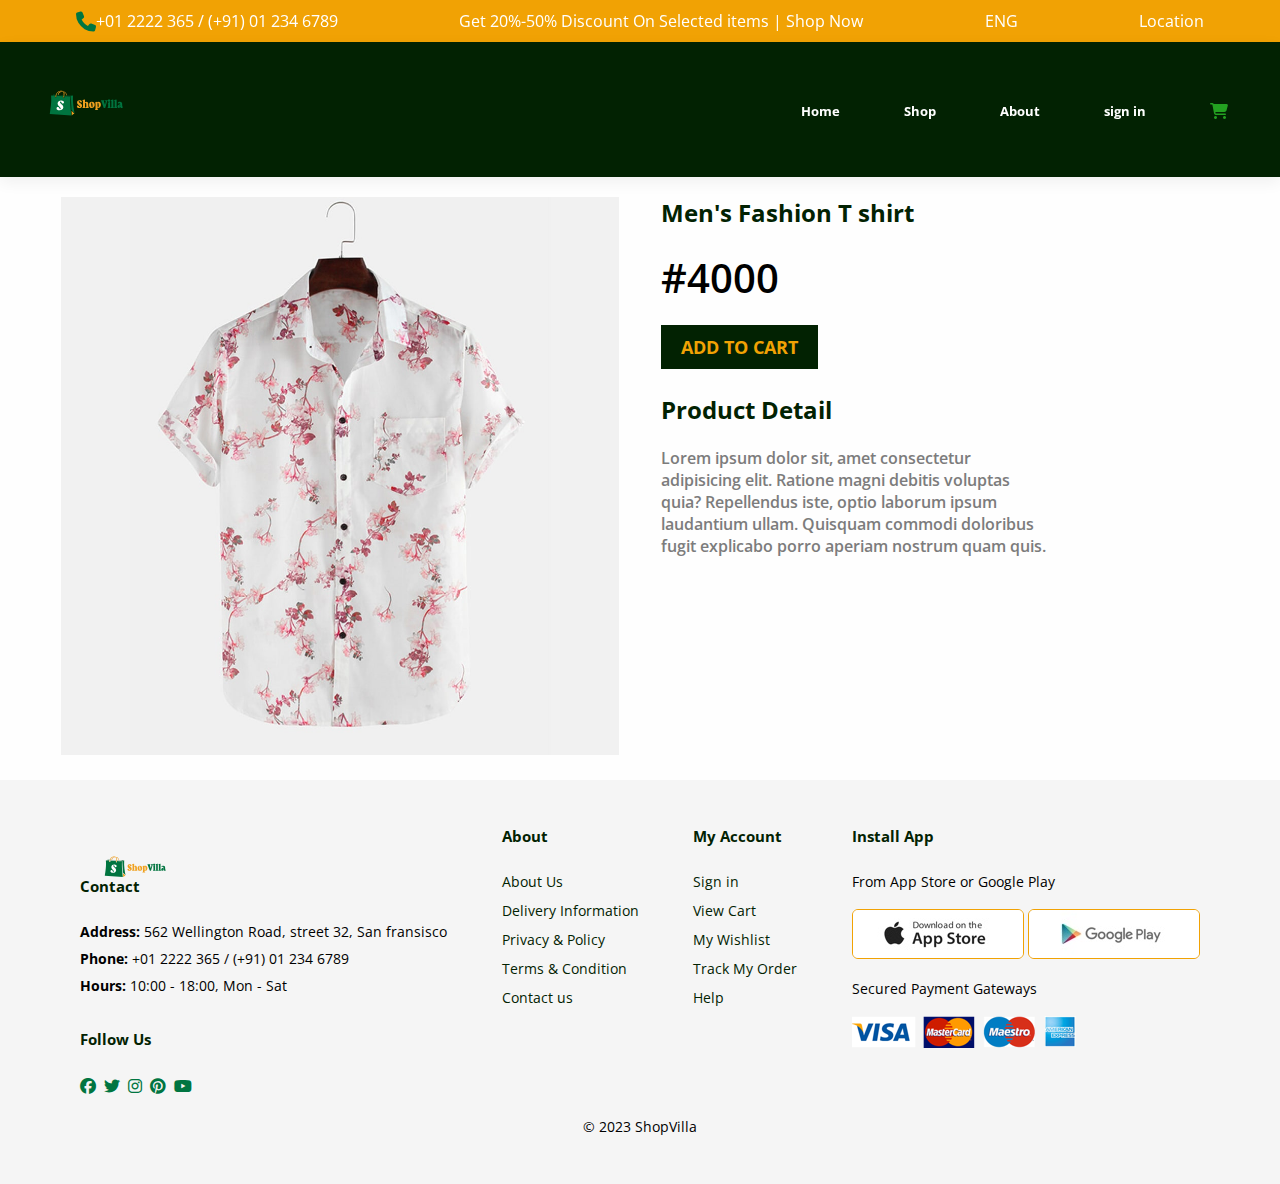
<file: productreview/productreview.html>
<!DOCTYPE html>
<html lang="en">
<head>
    <meta charset="UTF-8">
    <meta http-equiv="X-UA-Compatible" content="IE=edge">
    <meta name="viewport" content="width=device-width, initial-scale=1.0">
    <title>Product review</title>
    <link rel="stylesheet" href="productreview.css">
    <link
    href="https://fonts.googleapis.com/css2?family=Dancing+Script:wght@700&family=Eczar&family=Inter:wght@500&family=Lexend+Deca:wght@500&family=Outfit&family=Poppins:wght@500&family=Red+Hat+Display:wght@500&family=Roboto:wght@500&display=swap"
    rel="stylesheet"
  />
  <link
    href="https://fonts.googleapis.com/css2?family=Dancing+Script:wght@700&family=Eczar&family=Inter:wght@500&family=Lexend+Deca:wght@500&family=Open+Sans:wght@500&family=Outfit&family=Poppins:wght@500&family=Red+Hat+Display:wght@500&family=Roboto:wght@500&display=swap"
    rel="stylesheet"
  />
  <link
    rel="stylesheet"
    href="https://cdnjs.cloudflare.com/ajax/libs/font-awesome/6.4.0/css/all.min.css"
  />
</head>
<body>
    <section>
        <div id="nav-top">
          <div class="nav-content">
            <span
              ><i
                class="fa-solid fa-phone fa-bounce fa-lg"
                style="color: hsl(153, 100%, 23%)"
              ></i
              >+01 2222 365 / (+91) 01 234 6789 </span
            >
            <span>Get 20%-50% Discount On Selected items | Shop Now</span>
            <span>ENG</span>
            <span>Location</span>
          </div>
        </div>
      </section>
      <section id="header">
        <a href="#"
          ><img
            src="shopvillalogoimg/shopvilla-logo.svg"
            class="logo"
            width="120"
            height="120"
            alt="ShopVila.logo"
        /></a>
        <div>
          <ul id="navbar">
            <li><a href="./homepage/home.html">Home</a></li>
            <li><a href="#">Shop</a></li>
            <li><a href="./homepage/about.html">About</a></li>
            <li><a href="./Logistics Page/signup.html">sign in</a></li>
            <li>
              <a href="#" id="lg-bag" 
                ><i
                  class="fa-solid fa-cart-shopping fa-bounce fa-lg"
                  style="color: #23a121"
                ></i
              ></a>
            </li>
            <a href="#" id="close"><i class="far fa-times"></i></a>
          </ul>
        </div>
        <div id="mobile">
          <i
                  class="fa-solid fa-cart-shopping fa-bounce fa-lg"
                  style="color: #23a121"
                ></i
          >
          <i id="bar" class="fas fa-outdent"></i>
        </div>
      </section>
    <div id="container">
       <div class="product-body">
        <section class="product-image">
            <img src="shopvillalogoimg/P3 (2).jpg" alt="" />
        </section>
        <section class="product-text">
            <h3>Men's Fashion T shirt</h3>
            <p>#4000</p>
            <button class="add-btn">ADD TO CART</button>
            <div class="product-detail">
                <h3>Product Detail</h3>
                <p>Lorem ipsum dolor sit, amet consectetur adipisicing elit.
                    Ratione magni debitis voluptas quia? Repellendus iste, optio laborum 
                    ipsum laudantium ullam. Quisquam commodi doloribus fugit explicabo porro aperiam 
                    nostrum quam quis.</p>
            </div>
        </section>
       </div>
    </div>
    <footer>
        <div class="col">
          <img class="logo" src="shopvillalogoimg/shopvilla-logo.svg" alt="" width="100" height="100">
          <h4>Contact</h4>
          <p> <strong>Address:</strong>  562 Wellington Road, street 32, San fransisco</p>
          <p> <strong>Phone:</strong>  +01 2222 365 / (+91) 01 234 6789 </p>
          <p> <strong>Hours:</strong>  10:00 - 18:00, Mon - Sat</p>
  
          <div class="follow">
            <h4>Follow Us</h4>
            <div class="icons">
              <i class="fab fa-facebook"></i>
              <i class="fab fa-twitter"></i>
              <i class="fab fa-instagram"></i>
              <i class="fab fa-pinterest"></i>
              <i class="fab fa-youtube"></i>
            </div>
          </div>
        </div>
  
        <div class="col">
          <h4>About</h4>
          <a href="#">About Us</a>
          <a href="#">Delivery Information</a>
          <a href="#">Privacy & Policy</a>
          <a href="#">Terms & Condition</a>
          <a href="#">Contact us</a>
        </div>
  
        <div class="col">
          <h4>My Account</h4>
          <a href="#">Sign in</a>
          <a href="#">View Cart</a>
          <a href="#">My Wishlist</a>
          <a href="#">Track My Order</a>
          <a href="#">Help</a>
        </div>
        <div class="col install">
           <h4>Install App</h4>
           <P>From App Store or Google Play</P>
           <div class="row">
            <img src="shopvillalogoimg/app.jpg" alt="">
            <img src="shopvillalogoimg/play.jpg" alt="">
           </div>
          <p>Secured Payment Gateways</p>
          <img src="shopvillalogoimg/pay.png" alt="">
        </div>
  
        <div class="copyright">
          <p>© 2023 ShopVilla</p>
        </div>
      </footer>
   
</body>
</html>
</file>
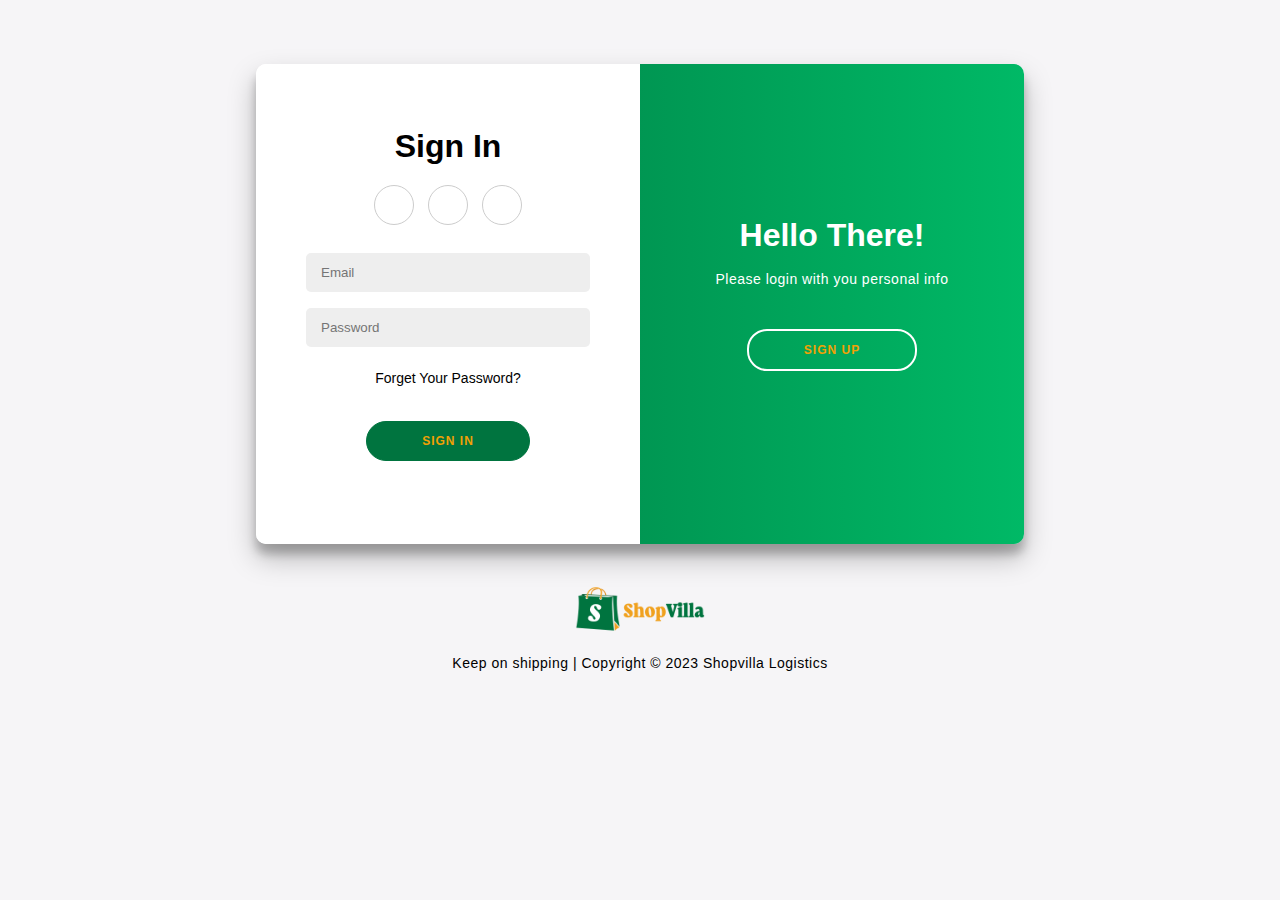
<file: productreview/Logistics Page/signup.html>
<!DOCTYPE html>
<html lang="en">
<head>
    <meta charset="UTF-8">
    <meta http-equiv="X-UA-Compatible" content="IE=edge">
    <meta name="viewport" content="width=device-width, initial-scale=1.0">
    <title>Sign up</title>
    <link href="./signup.css" rel="stylesheet" type="text/css" />
    <link href="sign respon.css" rel="stylesheet">
</head>
<body>
    

    <div class="container" id="main">
        <div class="sign-up">
            <form action="#">
                <h1>Create Account</h1>
                <div class="social-container">
                    <a href="#" class="social"><i class="fab fa-facebook-f"></i></a>
                    <a href="#" class="social"><i class="fab fa-google-plus-g"></i></a>
                    <a href="#" class="social"><i class="fab fa-linked-in"></i></a>
                </div>
                <p>Or use email for registration</p>
                <input type="text" name="txt" placeholder="Name" required="">
                <input type="email" name="email" placeholder="Email" required="">
                <input type="password" name="pswd" placeholder="Password" required="">
                <button>Sign Up</button>
            </form>
        </div>
        <div class="sign-in">
            <form action="#">
                <h1>Sign In</h1>
                <div class="social-container">
                    <a href="#" class="social"><i class="fab fa-facebook-f"></i></a>
                    <a href="#" class="social"><i class="fab fa-google-plus-g"></i></a>
                    <a href="#" class="social"><i class="fab fa-linked-in"></i></a>
                </div>
                <input type="email" name="email" placeholder="Email" required="">
                <input type="password" name="pswd" placeholder="Password" required="">
                <a href="#" class="" style="color: black;">Forget Your Password?</a>
                <button>Sign In</button>
            </form>
        </div>
        <div class="overlay-container">
            <div class="overlay">
                <div class="overlay-left">
                    <h1>Welcome Back!</h1>
                    <p>Please login with you personal info</p>
                    <button id="signIn">Sign In</button>
                </div>
                <div class="overlay-right">
                    <h1>Hello There!</h1>
                    <p>Please login with you personal info</p>
                    <button id="signUp">Sign Up</button>
                </div>
            </div>
        </div>
    </div>

    <footer>
     
        <div class="togo"> 

                 <div class="loog">
                     <a href="../homepage/home.html"><img src="./images/shopvilla-logo.png"></a>
                 </div>
 
                 
         </div>
 
          <p>Keep on shipping | Copyright © 2023 Shopvilla Logistics</p>
          
     </footer>

    
    <script type="text/javascript" src="./signup.js">

    </script>
</body>
</html>
</file>
<file: productreview/productreview.css>
@import url('https://fonts.googleapis.com/css2?family=Open+Sans:ital,wght@0,300;0,400;0,500;0,600;0,700;0,800;1,300;1,400;1,500;1,600;1,700;1,800&family=Poppins:ital,wght@1,900&display=swap');

*{
  margin: 0;
  padding: 0;
  box-sizing: border-box;
  font-family:'Open Sans', sans-serif;
}
:root {
    /* font-family*/
    --roboto: "Roboto", sans-serif;
    --open-sans: "Open Sans", sans-serif;
  
    /*colors*/
  
    /*#### Primary Color */
    --body: hsl(0, 0%, 96%);
    --Card: hsl(0, 0%, 100%);
  
    /*#### Accent*/
    --green: hsl(153, 100%, 23%);
    --blackish-green: hsl(120, 89%, 7%);
    --white: hsl(0, 0%, 100%);
    --black: hsl(0, 0%, 0%);
    --Yellow: hsl(40, 97%, 48%);
    --Red: hsl(348, 83%, 47%);
    --Blue: hsl(217, 100%, 79%);
    --pink: hsl(330, 76%, 78%);
  
  
  }
  * {
    margin: 0;
    padding: 0;
    box-sizing: border-box;
    font-family: var(--open-sans);
  }
  body {
    background-color: var(--body);
    width: 100%;
  }
  h1,
  h2,
  h3,
  h4,
  h5,
  h6 {
    font-size: 1em;
    line-height: 2rem;
    color: var(--blackish-green);
  }
  p {
    font-size: 1em;
    color: var(--black);
    margin: 1rem 0 2rem 0;
  }
  #nav-top{
    background-color: var(--Yellow);
    padding: 10px 15px;
    box-shadow: 0 5px 15px hsla(0, 37%, 92%, 0.06);
    z-index: 999;
    position: sticky;
    top: 0;
    left: 0;
  }
  .nav-content{
    display: flex;
    align-items: center;
    justify-content: space-around;
    color: var(--white);
  }
  
#header{
    display: flex;
    align-items: center;
    justify-content: space-between;
    padding: 5px  20px;
    background-color: var(--blackish-green);
    box-shadow: 0 5px 15px hsla(0, 0%, 0%, 0.06);
    z-index: 999;
    position: sticky;
    top: 0;
    left: 0;
  }
  #navbar{
    display: flex;
    align-items: center;
    justify-content: center;
  }
  #navbar li{
    list-style-type: none;
    padding: 0 2rem;
    position: relative;
  }
  #navbar li a {
    text-decoration: none;
    font-size: 0.8em;
    font-weight: 700;
    color: var(--white);
    transition: 0.3s ease;
  }
  #navbar li a:hover,
  #navbar li a.active{
    color: var(--Yellow);
  }
  #navbar li a.active::after, 
  #navbar li a:hover::after{
    content: "";
    width: 30%;
    height: 2px;
    background: var(--Yellow);
    position: absolute;
    bottom: -4px;
    left: 20px;
  }
  #mobile{
    display: none;
  }
  #close{
    display: none;
  }
  
/* -----product review------ */
#container{
    height: 100%;
    background-color: #fefefe;
}
.product-body{
    display: flex;
    flex-wrap: nowrap;
    justify-content: space-evenly;
    padding: 20px;
    font-family: inherit;
}
.product-image, .product-text{
    flex-basis: 45%;
}
.product-image img{
     width: 100%;   
}

.product-text h3{
    font-weight: bold;
    font-size: 24px;
}
.product-text p{
    font-size: 40px;
    font-family:'Open Sans', sans-serif;
    font-weight: 600;
    padding-top: 5px;
}
button{
    margin-top: -30px;
    padding: 10px 20px;
    background-color: hsl(120, 89%, 7%);;
    color: hsl(40, 97%, 48%);;
    border: none;
    outline: none;
    cursor: pointer;

}
.add-btn{
    font-family:'Open Sans', sans-serif;
    font-size: 18px;
    font-weight: bold;
}
.product-detail{
    padding-top: 25px;
}
.product-detail p{
    font-size: 16px;
    width: 70%;
    color: #7c7c7c;
}

/**** -----footer------ ****/
footer{
    padding: 40px 80px;
    display: flex;
    flex-wrap: wrap;
    justify-content: space-between;
  }
  footer .col{
    display: flex;
    flex-direction: column;
    align-items: flex-start;
    margin-bottom: 20px;
  }
  footer .logo{
    margin-bottom: -50px;
  }
  footer h4 {
    font-size: 15px;
    padding-bottom: 20px;
  }
  footer p {
    font-size: 14px;
    margin: 0 0 8px 0;
  }
  footer a {
    font-size: 14px;
    color: var(--blackish-green);
    text-decoration: none;
    margin-bottom: 10px;
  }
  footer .follow {
    margin-top: 20px;
  }
  footer .follow i {
    color: var(--green);
    padding-right: 4px;
    cursor: pointer;
  }
  footer .install .row img {
    border: 1px solid var(--Yellow);
    border-radius: 6px;
  }
  footer .install img {
    margin: 10px 0 15px 0;
  }
  footer .follow i:hover, footer a:hover  {
    color: var(--Yellow);
  }
  footer .copyright{
    width: 100%;
    text-align: center;
  }
  
  /*About style*/
  #page-header{
    padding: 40px 80px;
    text-align: center;
  }
  .about-header{
    background-image: url(shopvillalogoimg/banner.png);
  }
  .about-header h2{
    font-size: 3em;
    font-weight: 700;
    color: var(--white);
  }
  .about-header p{
    font-size: 2em;
    font-weight: 700;
    color: var(--white);
  }
  #about-head{
    padding: 40px 80px;
    display: flex;
    align-items: center;
  }
  #about-head h2{
    font-size: 3em;
    font-weight: 700;
    color: var(--blackish-green)
  }
  #about-head p{
    font-size: 1em;
    font-weight: 700;
    color: var(--blackish-green);
    line-height: 2;
  }
  #about-head abbr{
    font-size: 1em;
    font-weight: 700;
    color: var(--blackish-green);
    line-height: 2;
    text-decoration: underline;
  }
  #about-head img {
    width: 50%;
    height: auto;
  }
  #about-head div {
    padding-left: 40px;
  }
  #about-app{
    padding: 40px 80px;
    text-align: center;
  }
  #about-app .video{
    width: 70%;
    height: 100%;
    margin: 30px auto 0 auto;
  }
  #about-app .video video {
    width: 100%;
    height: 100%;
    border-radius: 20px;
  }
</file>
<file: productreview/Logistics Page/signup.css>
*{
    padding: 0;
    margin: 0;
    box-sizing: border-box;
    text-decoration: none;
    list-style: none;
    scroll-behavior: smooth;
}

* {
    box-sizing: border-box;
}

body {
    align-items: center;
    display: flex;
    justify-content: center;
    flex-direction: column;
    background: #f6f5f7;
    font-family: sans-serif;
    min-height: 100%;
    margin: 5%;
}

.container {
    position: relative;
    width: 768px;
    max-width: 100%;
    min-height: 480px;
    background: #fff;
    border-radius: 10px;
    overflow: hidden;
    box-shadow: 0 14px 28px rgba(0, 0, 0, 0.25),
        0 10px 10px rgba(0, 0, 0, 0.22);
}

.sign-up,
.sign-in {
    position: absolute;
    top: 0;
    left: 0;
    height: 100%;
    transition: all 0.6s ease-in-out;
}

.sign-up {
    width: 50%;
    opacity: 0;
    z-index: 1;
}

.sign-in {
    width: 50%;
    z-index: 2;
}

form {
    background: #fff;
    display: flex;
    align-items: center;
    justify-content: center;
    flex-direction: column;
    padding: 0 50px;
    height: 100%;
    text-align: center;
}

h1 {
    font-weight: bold;
    margin: 0;
}

p {
    font-size: 14px;
    font-weight: 100;
    line-height: 20px;
    letter-spacing: 0.5px;
    margin: 15px 0 20px;
}

input {
    background: #eee;
    padding: 12px 15px;
    margin: 8px 15px;
    width: 100%;
    border-radius: 5px;
    border: none;
    outline: none;
}

a {
    font-size: 14px;
    text-decoration: none;
    margin: 15px 0;
}

button {
    color: #f1a104;
    background: #00743f;
    font-size: 12px;
    font-weight: bold;
    padding: 12px 55px;
    margin: 20px;
    border-radius: 20px;
    border: 1px solid #00743f;
    outline: none;
    letter-spacing: 1px;
    text-transform: uppercase;
    transition: transform 80ms ease-in;
    cursor: pointer;
}

button:active {
    transform: scale(0.90);
}

#signUp,
#signIn {
    background-color: transparent;
    border: 2px solid #fff;
}

.container.right-panel-active .sign-in {
    transform: translateX(100%);
}

.container.right-panel-active .sign-up {
    transform: translateX(100%);
    opacity: 1;
    z-index: 5;
}

.overlay-container {
    position: absolute;
    top: 0;
    left: 50%;
    width: 50%;
    height: 100%;
    overflow: hidden;
    transition: transform 0.6s ease-in-out;
    z-index: 100;
}

.container.right-panel-active .overlay-container {
    transform: translateX(-100%);
}

.overlay {
    position: relative;
    color: #fff;
    background: #00743f;
    left: -100%;
    width: 200%;
    height: 100%;
    overflow: hidden;
    background: linear-gradient(to right, #00743f, #00b966);
    transform: translateX(0);
    z-index: 100;
    transition: transform 0.6s ease-in-out;
}

.container.right-panel-active .overlay {
    transform: translateX(50%);
}

.overlay-left,
.overlay-right {
    position: absolute;
    display: flex;
    align-items: center;
    justify-content: center;
    flex-direction: column;
    padding: 0 40px;
    text-align: center;
    top: 0;
    height: 100%;
    width: 50%;
    transform: translateX(0);
    transition: transform 0.6s ease-in-out;
}

.overlay-left {
    transform: translateX(0);
}

.overlay-right {
    right: 0;
    transform: translateX(0);
}

.container.right-panel-active .overleft-left {
    transform: translate(0);
}

.container.right-panel-active .overlay-right {
    transform: translate(20%);
}

.social-container {
    margin: 20px 0;
}

.social-container a {
    height: 40px;
    width: 40px;
    margin: 0 5px;
    display: inline-flex;
    justify-content: center;
    align-items: center;
    border: 1px solid #ccc;
    border-radius: 50px;
}

footer p{
   text-align: center;
}

.loog{
    text-align: center;
}

.loog img{
    margin-top: 40px;
    height: 50px;
    
}
</file>
<file: productreview/Logistics Page/sign respon.css>
@media (max-width: 767px) {
    .container {
      width: 100%;
      border-radius: 0;
    }
  
    .sign-up,
    .sign-in {
      position: static;
      width: 100%;
      opacity: 1;
      z-index: auto;
    }
  
    form {
      padding: 0 20px;
    }
  
    button {
      padding: 10px 40px;
      margin: 10px;
      font-size: 10px;
    }
    
    .container.right-panel-active .overlay-container {
        display: none;
    }

    .container.right-panel-active .sign-in,
    .container.right-panel-active .sign-up {
        transform: translateX(0);
        opacity: 1;
        z-index: 5;
    }

    .overlay {
        display: none;
    }

    .overlay-left,
    .overlay-right {
        position: relative;
        width: 100%;
        transform: translateX(0);
    }

    .social-container {
        margin-top: 10px;
    }



    }
</file>
